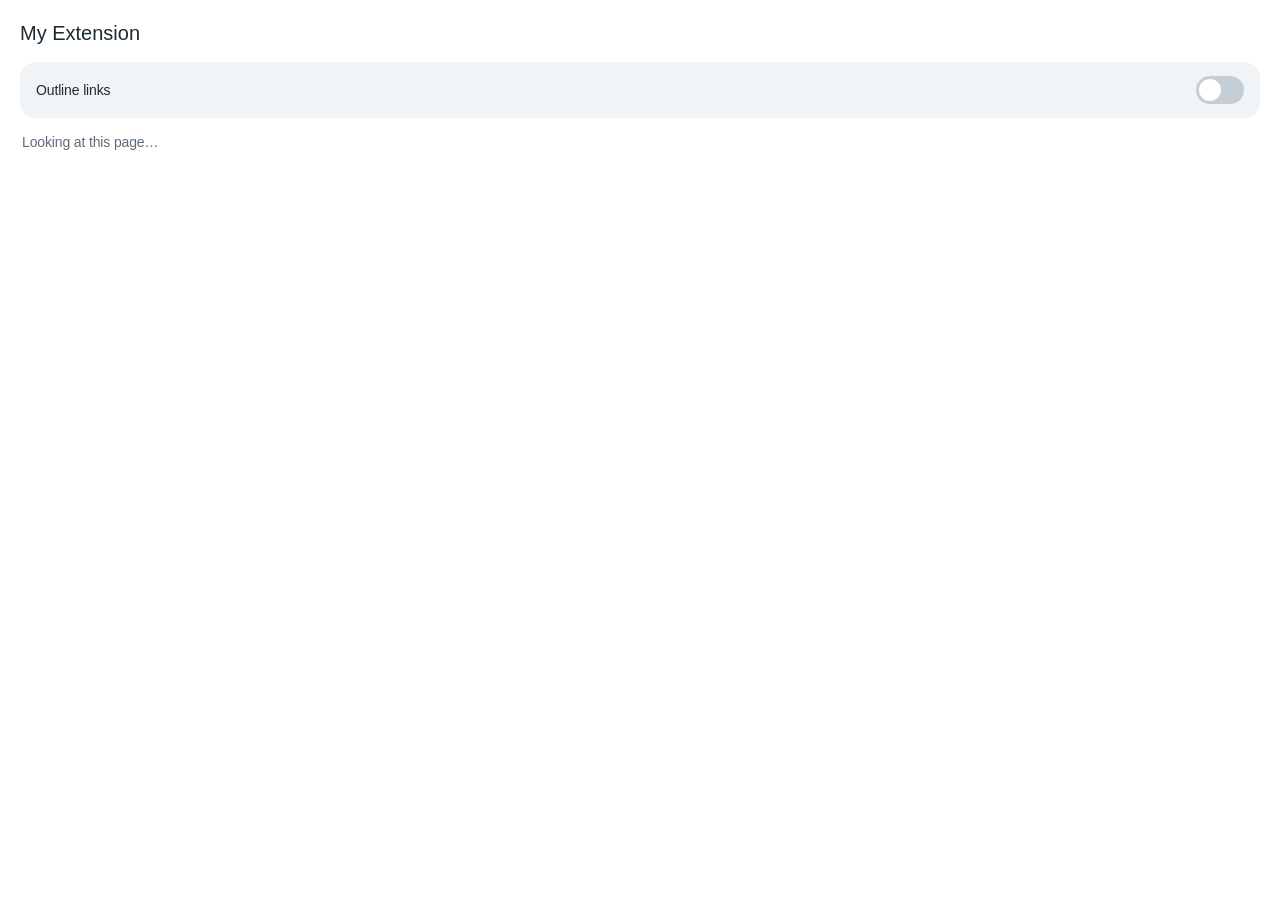
<file: extensions-template/popup.html>
<!doctype html>
<html lang="en">
<head>
  <meta charset="utf-8">
  <title>My Extension</title>
  <!-- Popups can only load their own files: no inline scripts, no remote scripts. -->
  <link rel="stylesheet" href="popup.css">
  <script src="popup.js" defer></script>
</head>
<body>
  <h1>My Extension</h1>
  <label class="row">
    <span>Outline links</span>
    <input id="toggle" class="switch" type="checkbox" role="switch">
  </label>
  <p id="stats" class="muted">Looking at this page…</p>
</body>
</html>
</file>
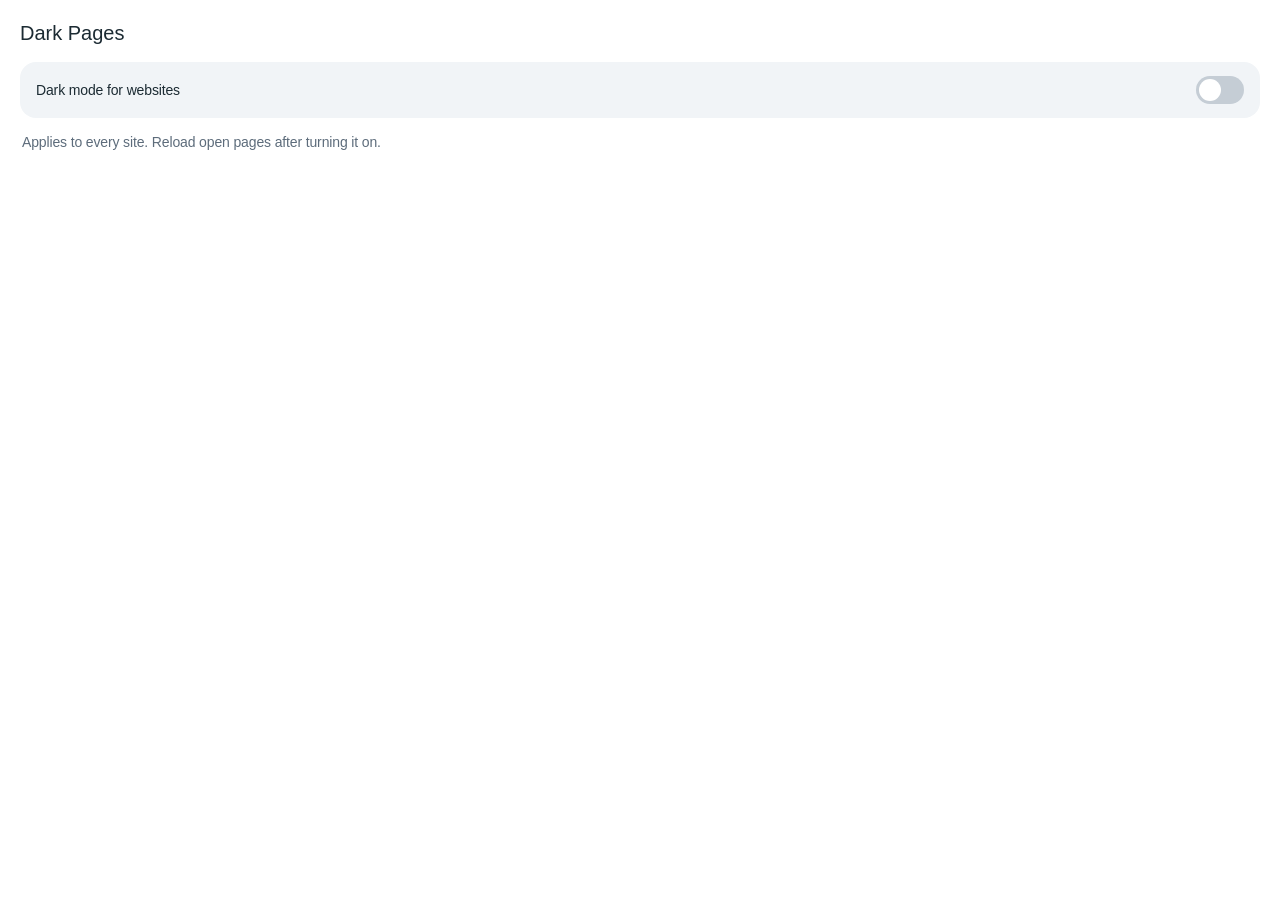
<file: store/extensions/yavqo.dark-pages/popup.html>
<!doctype html>
<html lang="en"><head><meta charset="utf-8"><title>Dark Pages</title>
<link rel="stylesheet" href="popup.css"><script src="popup.js" defer></script></head>
<body>
  <h1>Dark Pages</h1>
  <label class="row"><span>Dark mode for websites</span><input id="toggle" class="switch" type="checkbox" role="switch"></label>
  <p class="muted">Applies to every site. Reload open pages after turning it on.</p>
</body></html>
</file>
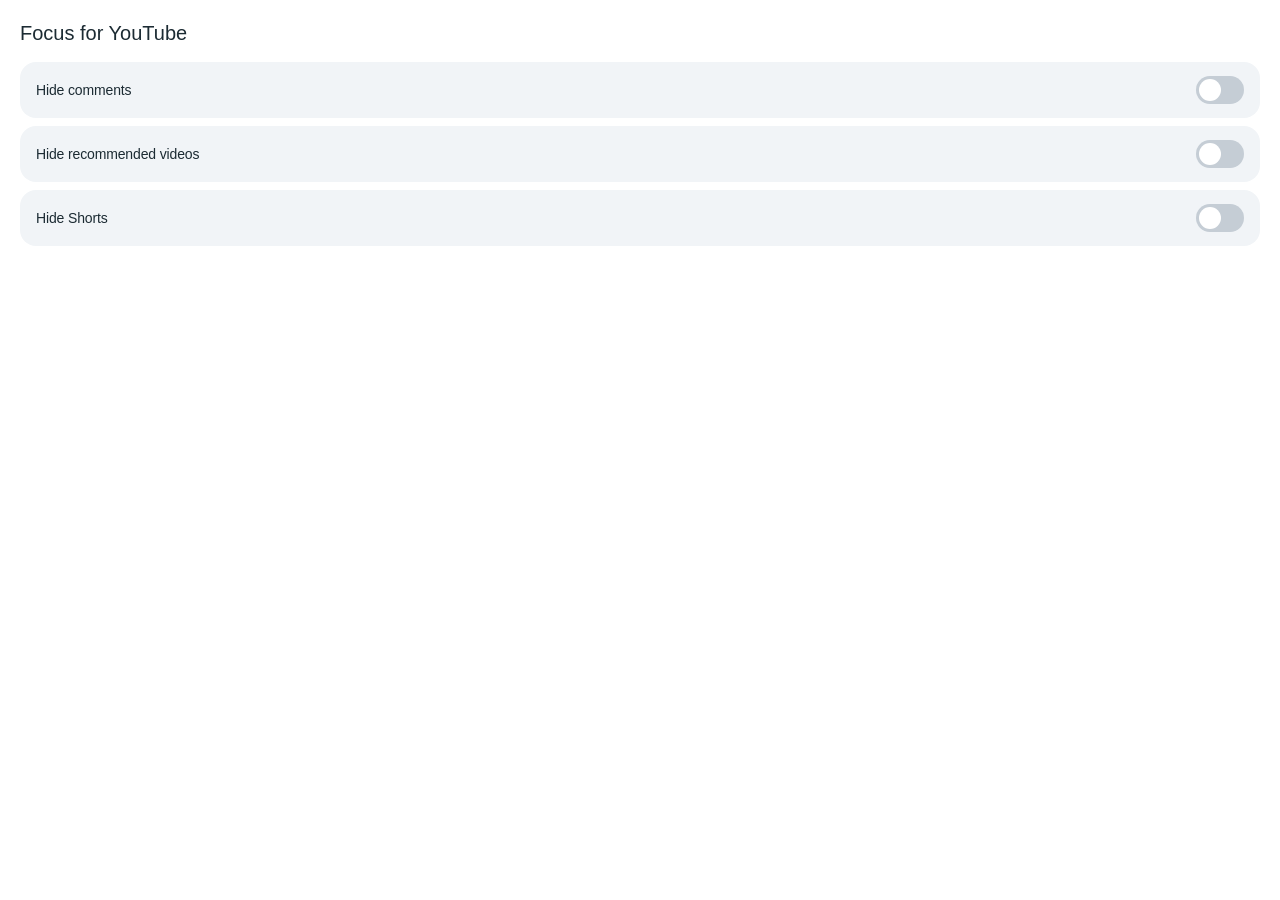
<file: store/extensions/yavqo.focus-youtube/popup.html>
<!doctype html>
<html lang="en"><head><meta charset="utf-8"><title>Focus for YouTube</title>
<link rel="stylesheet" href="popup.css"><script src="popup.js" defer></script></head>
<body>
  <h1>Focus for YouTube</h1>
  <label class="row"><span>Hide comments</span><input data-key="comments" class="switch" type="checkbox" role="switch"></label>
  <label class="row"><span>Hide recommended videos</span><input data-key="related" class="switch" type="checkbox" role="switch"></label>
  <label class="row"><span>Hide Shorts</span><input data-key="shorts" class="switch" type="checkbox" role="switch"></label>
</body></html>
</file>
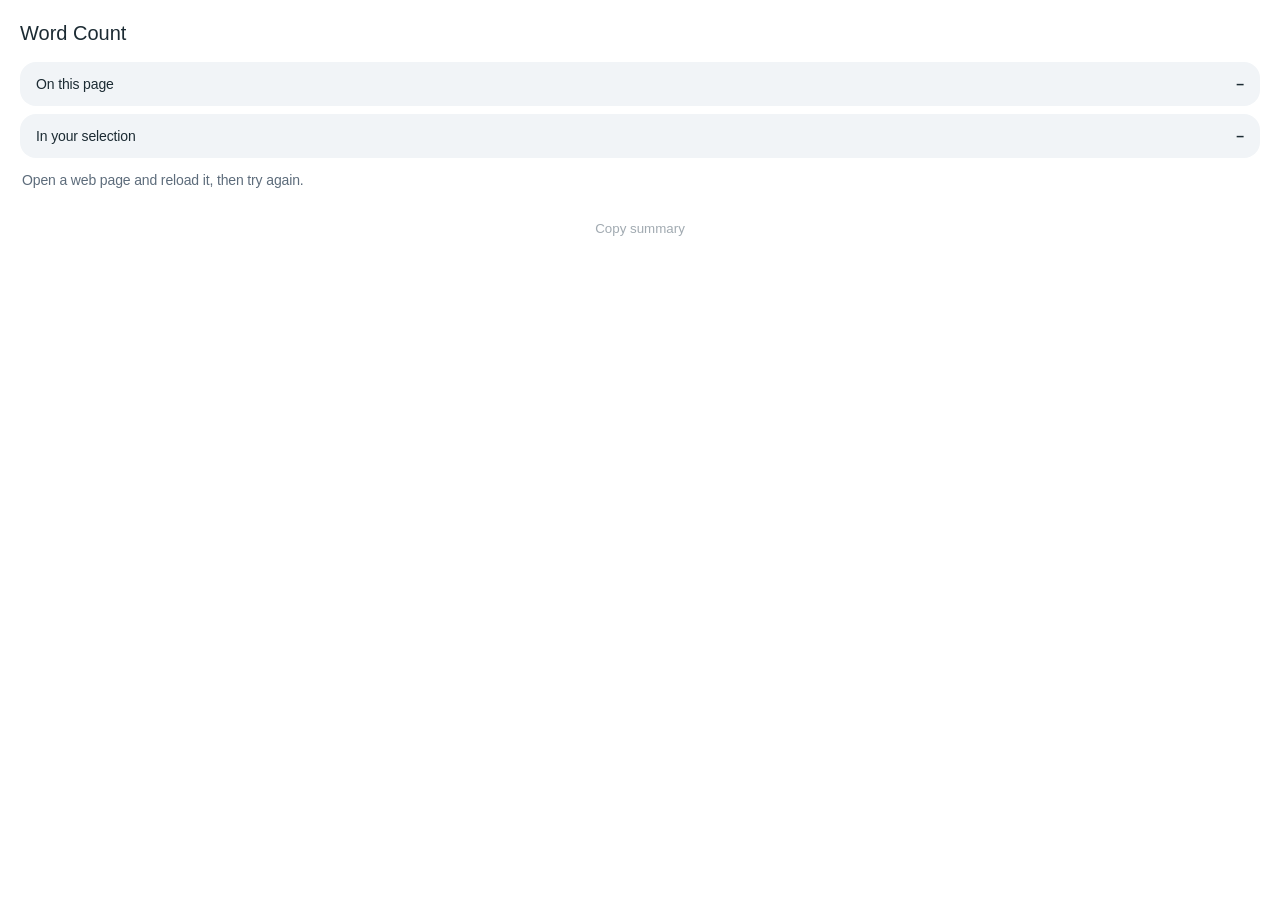
<file: store/extensions/yavqo.word-count/popup.html>
<!doctype html>
<html lang="en"><head><meta charset="utf-8"><title>Word Count</title>
<link rel="stylesheet" href="popup.css"><script src="popup.js" defer></script></head>
<body>
  <h1>Word Count</h1>
  <div class="row"><span>On this page</span><b id="page">–</b></div>
  <div class="row"><span>In your selection</span><b id="selection">–</b></div>
  <p class="muted" id="reading">Reading time appears here.</p>
  <button id="copy" class="btn" type="button" disabled>Copy summary</button>
</body></html>
</file>
<file: extensions-template/popup.css>
:root { --blue: #0064E0; --ink: #1C2B33; --muted: #5D6C7B; --soft: #F1F4F7; }
* { box-sizing: border-box; }
body { margin: 0; padding: 20px; background: #fff; color: var(--ink); font: 14px/20px -apple-system, BlinkMacSystemFont, "Helvetica Neue", sans-serif; letter-spacing: -0.14px; }
h1 { margin: 0 0 16px; font-size: 20px; line-height: 26px; font-weight: 500; letter-spacing: normal; }
.row { display: flex; align-items: center; justify-content: space-between; padding: 14px 16px; border-radius: 16px; background: var(--soft); cursor: pointer; }
.muted { margin: 14px 2px 0; color: var(--muted); }
.switch { appearance: none; -webkit-appearance: none; width: 48px; height: 28px; border-radius: 100px; background: #C5CDD5; position: relative; cursor: pointer; transition: background-color .2s ease-out; margin: 0; }
.switch::after { content: ""; position: absolute; top: 3px; left: 3px; width: 22px; height: 22px; border-radius: 50%; background: #fff; transition: transform .2s; }
.switch:checked { background: var(--blue); }
.switch:checked::after { transform: translateX(20px); }
.switch:focus-visible { outline: 2px solid #0143B5; outline-offset: 3px; }
@media (prefers-reduced-motion: reduce) { * { transition: none !important; } }
</file>
<file: store/extensions/yavqo.dark-pages/popup.css>
:root { --blue: #0064E0; --ink: #1C2B33; --muted: #5D6C7B; --soft: #F1F4F7; }
* { box-sizing: border-box; }
body { margin: 0; padding: 20px; background: #fff; color: var(--ink); font: 14px/20px -apple-system, BlinkMacSystemFont, "Helvetica Neue", sans-serif; letter-spacing: -0.14px; }
h1 { margin: 0 0 16px; font-size: 20px; line-height: 26px; font-weight: 500; letter-spacing: normal; }
.row { display: flex; align-items: center; justify-content: space-between; padding: 14px 16px; border-radius: 16px; background: var(--soft); cursor: pointer; }
.muted { margin: 14px 2px 0; color: var(--muted); }
.switch { appearance: none; -webkit-appearance: none; width: 48px; height: 28px; border-radius: 100px; background: #C5CDD5; position: relative; cursor: pointer; transition: background-color .2s ease-out; margin: 0; }
.switch::after { content: ""; position: absolute; top: 3px; left: 3px; width: 22px; height: 22px; border-radius: 50%; background: #fff; transition: transform .2s; }
.switch:checked { background: var(--blue); }
.switch:checked::after { transform: translateX(20px); }
.switch:focus-visible { outline: 2px solid #0143B5; outline-offset: 3px; }
@media (prefers-reduced-motion: reduce) { * { transition: none !important; } }
</file>
<file: store/extensions/yavqo.focus-youtube/popup.css>
:root { --blue: #0064E0; --ink: #1C2B33; --soft: #F1F4F7; }
* { box-sizing: border-box; }
body { margin: 0; padding: 20px; background: #fff; color: var(--ink); font: 14px/20px -apple-system, BlinkMacSystemFont, "Helvetica Neue", sans-serif; letter-spacing: -0.14px; }
h1 { margin: 0 0 16px; font-size: 20px; line-height: 26px; font-weight: 500; letter-spacing: normal; }
.row { display: flex; align-items: center; justify-content: space-between; padding: 14px 16px; border-radius: 16px; background: var(--soft); margin-bottom: 8px; cursor: pointer; }
.switch { appearance: none; -webkit-appearance: none; width: 48px; height: 28px; border-radius: 100px; background: #C5CDD5; position: relative; cursor: pointer; transition: background-color .2s ease-out; margin: 0; }
.switch::after { content: ""; position: absolute; top: 3px; left: 3px; width: 22px; height: 22px; border-radius: 50%; background: #fff; transition: transform .2s; }
.switch:checked { background: var(--blue); }
.switch:checked::after { transform: translateX(20px); }
.switch:focus-visible { outline: 2px solid #0143B5; outline-offset: 3px; }
@media (prefers-reduced-motion: reduce) { * { transition: none !important; } }
</file>
<file: store/extensions/yavqo.word-count/popup.css>
:root { --blue: #0064E0; --blue-hover: #0457CB; --ink: #1C2B33; --muted: #5D6C7B; --soft: #F1F4F7; }
* { box-sizing: border-box; }
body { margin: 0; padding: 20px; background: #fff; color: var(--ink); font: 14px/20px -apple-system, BlinkMacSystemFont, "Helvetica Neue", sans-serif; letter-spacing: -0.14px; }
h1 { margin: 0 0 16px; font-size: 20px; line-height: 26px; font-weight: 500; letter-spacing: normal; }
.row { display: flex; align-items: center; justify-content: space-between; padding: 12px 16px; border-radius: 16px; background: var(--soft); margin-bottom: 8px; }
.muted { margin: 12px 2px 16px; color: var(--muted); }
.btn { width: 100%; min-height: 44px; border: 0; border-radius: 100px; background: var(--blue); color: #fff; font: 700 14px/20px inherit; font-family: inherit; cursor: pointer; transition: background-color .2s ease-out; }
.btn:hover { background: var(--blue-hover); }
.btn:disabled { background: transparent; color: rgba(68, 86, 100, .5); cursor: default; }
.btn:focus-visible { outline: 2px solid #0143B5; outline-offset: 3px; }
</file>
